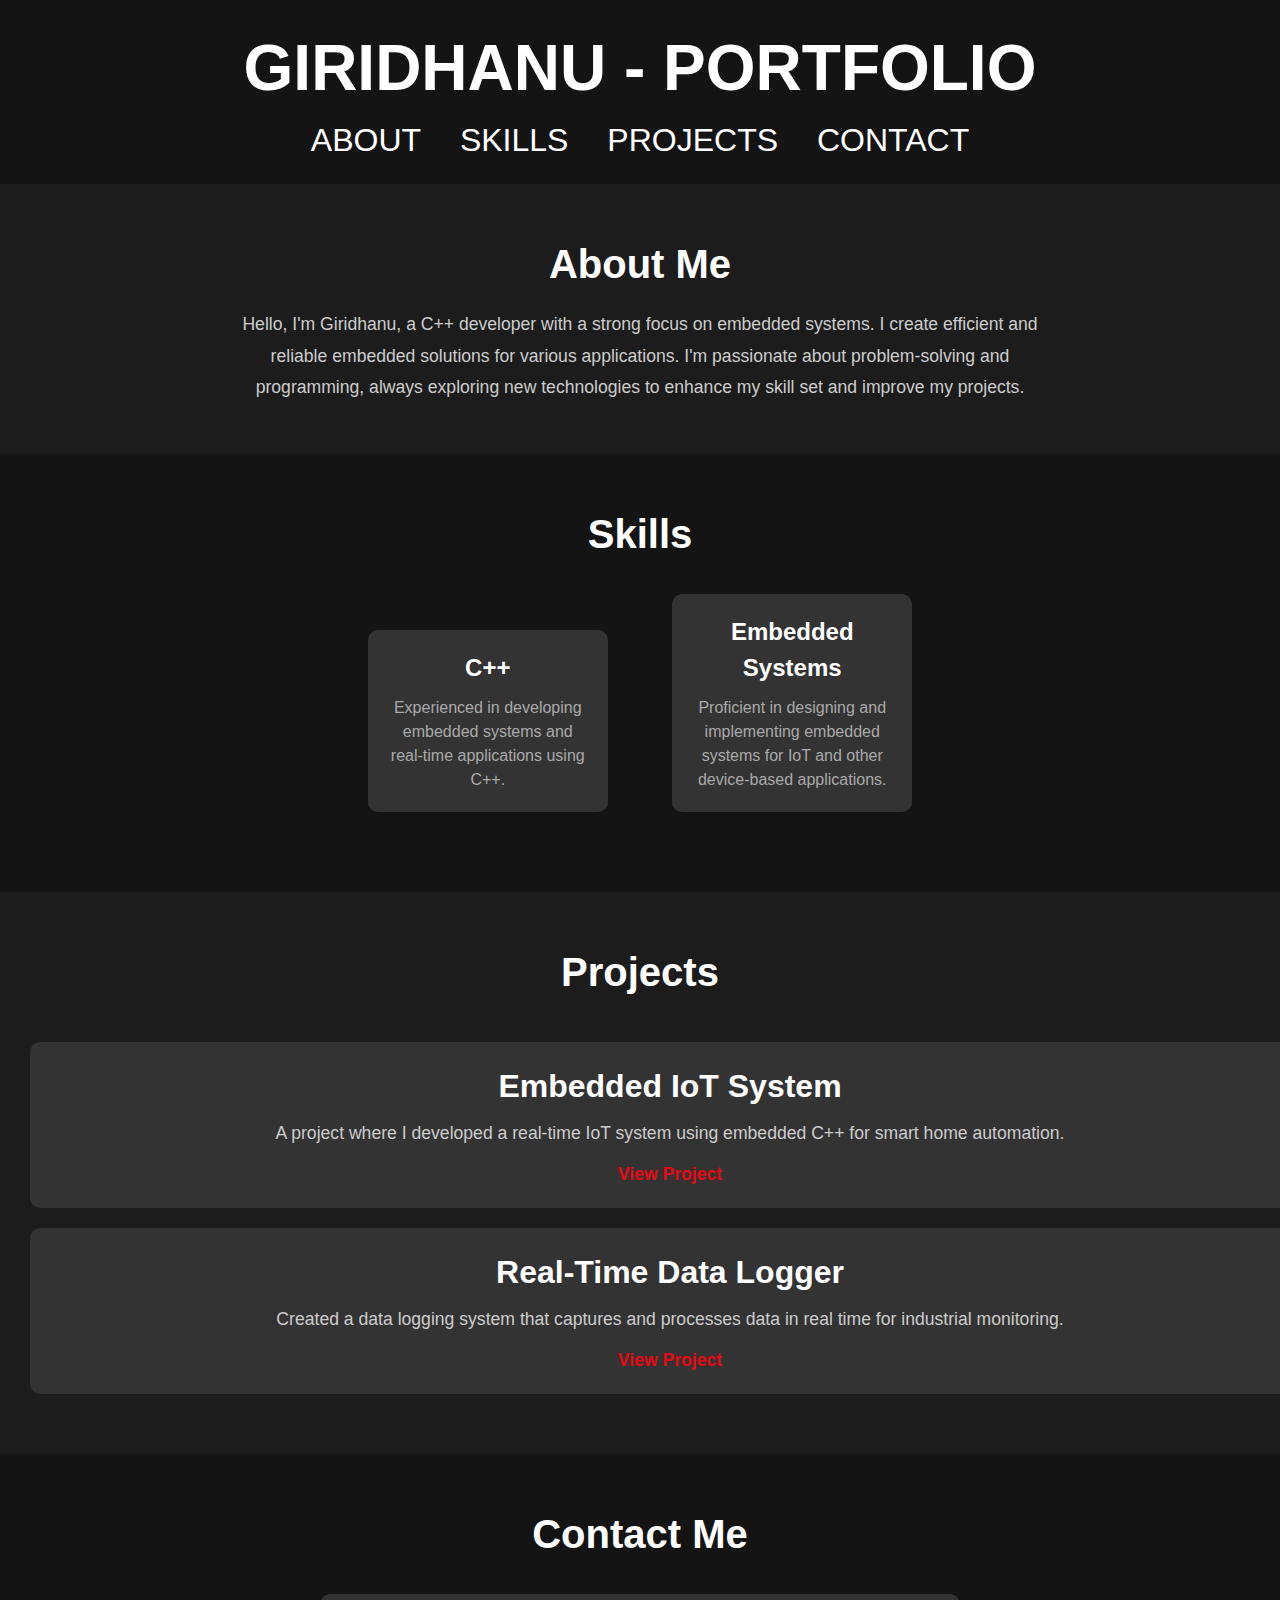
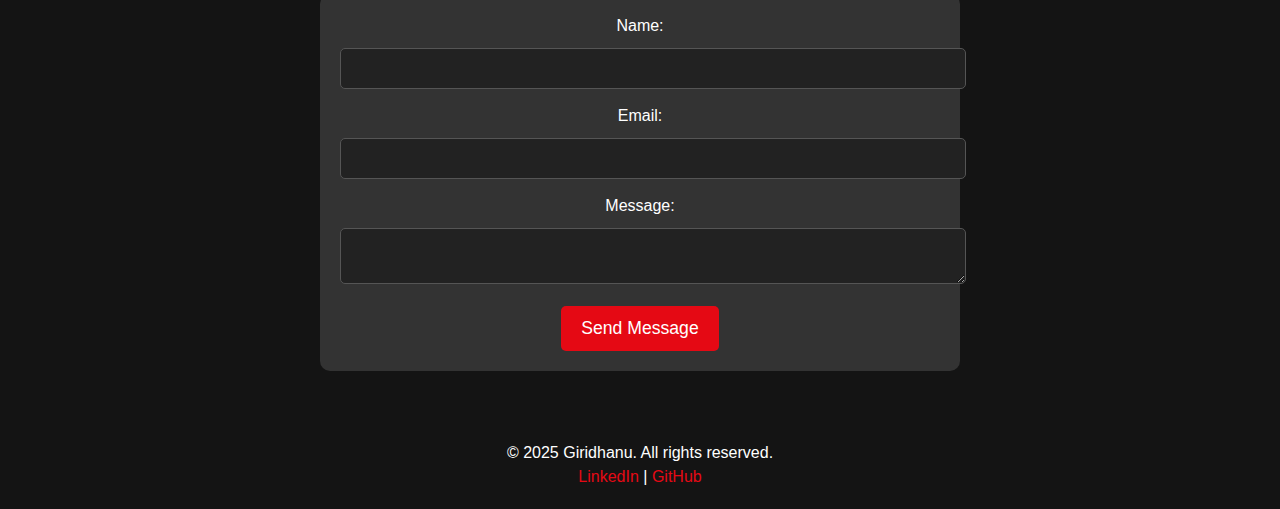
<file: hhh.html>
<!DOCTYPE html>
<html lang="en">
<head>
    <meta charset="UTF-8">
    <meta name="viewport" content="width=device-width, initial-scale=1.0">
    <title>Giridhanu - Portfolio</title>
    <style>
        /* Basic Reset */
        body, h1, h2, h3, p, a, section, footer {
            margin: 0;
            padding: 0;
            box-sizing: border-box;
            font-family: 'Arial', sans-serif;
        }

        body {
            background-color: #141414;
            color: white;
            font-size: 16px;
            line-height: 1.5;
            padding: 0;
            min-height: 100vh;
        }

        header {
            background-color: #141414;
            color: white;
            padding: 20px 0;
            text-align: center;
            font-size: 2rem;
            text-transform: uppercase;
        }

        header a {
            text-decoration: none;
            color: white;
            margin: 0 15px;
        }

        header a:hover {
            text-decoration: underline;
        }

        /* About Section */
        #about {
            padding: 50px 20px;
            background-color: #1c1c1c;
            text-align: center;
        }

        #about h2 {
            font-size: 2.5rem;
            margin-bottom: 15px;
        }

        #about p {
            font-size: 1.1rem;
            color: #ccc;
            max-width: 800px;
            margin: 0 auto;
            line-height: 1.8;
        }

        /* Skills Section */
        #skills {
            padding: 50px 20px;
            background-color: #141414;
            text-align: center;
        }

        #skills h2 {
            font-size: 2.5rem;
            margin-bottom: 30px;
        }

        .skill {
            display: inline-block;
            margin: 0 30px 30px;
            padding: 20px;
            background-color: #333;
            border-radius: 10px;
            width: 200px;
            text-align: center;
        }

        .skill h3 {
            font-size: 1.5rem;
            margin-bottom: 10px;
        }

        .skill p {
            font-size: 1rem;
            color: #aaa;
        }

        /* Projects Section */
        #projects {
            padding: 50px 20px;
            background-color: #1c1c1c;
        }

        #projects h2 {
            font-size: 2.5rem;
            margin-bottom: 30px;
            text-align: center;
        }

        .project {
            display: inline-block;
            width: 100%;
            background-color: #333;
            border-radius: 10px;
            margin: 10px;
            padding: 20px;
            text-align: center;
        }

        .project h3 {
            font-size: 2rem;
            margin-bottom: 10px;
        }

        .project p {
            font-size: 1.1rem;
            color: #ccc;
            margin-bottom: 15px;
        }

        .project a {
            color: #e50914;
            font-weight: bold;
            text-decoration: none;
            font-size: 1.1rem;
        }

        .project a:hover {
            text-decoration: underline;
        }

        /* Contact Section */
        #contact {
            padding: 50px 20px;
            background-color: #141414;
            text-align: center;
        }

        #contact h2 {
            font-size: 2.5rem;
            margin-bottom: 30px;
        }

        form {
            max-width: 600px;
            margin: 0 auto;
            background-color: #333;
            padding: 20px;
            border-radius: 10px;
        }

        form label {
            font-size: 1rem;
            margin-bottom: 10px;
            display: block;
        }

        form input, form textarea {
            width: 100%;
            padding: 12px;
            margin-bottom: 15px;
            border-radius: 5px;
            border: 1px solid #555;
            background-color: #222;
            color: white;
        }

        form button {
            padding: 12px 20px;
            background-color: #e50914;
            color: white;
            font-size: 1.1rem;
            border: none;
            cursor: pointer;
            border-radius: 5px;
        }

        form button:hover {
            background-color: #b40611;
        }

        /* Footer */
        footer {
            padding: 20px 0;
            background-color: #141414;
            color: white;
            text-align: center;
        }

        footer a {
            color: #e50914;
            text-decoration: none;
        }

        footer a:hover {
            text-decoration: underline;
        }

        /* Media Queries */
        @media screen and (max-width: 768px) {
            .skill {
                width: 45%;
                margin: 15px 0;
            }

            .project {
                width: 100%;
            }

            form {
                width: 100%;
            }
        }
    </style>
</head>
<body>

    <header>
        <h1>Giridhanu - Portfolio</h1>
        <nav>
            <a href="#about">About</a>
            <a href="#skills">Skills</a>
            <a href="#projects">Projects</a>
            <a href="#contact">Contact</a>
        </nav>
    </header>

    <section id="about">
        <h2>About Me</h2>
        <p>Hello, I'm Giridhanu, a C++ developer with a strong focus on embedded systems. I create efficient and reliable embedded solutions for various applications. I'm passionate about problem-solving and programming, always exploring new technologies to enhance my skill set and improve my projects.</p>
    </section>

    <section id="skills">
        <h2>Skills</h2>
        <div class="skill">
            <h3>C++</h3>
            <p>Experienced in developing embedded systems and real-time applications using C++.</p>
        </div>
        <div class="skill">
            <h3>Embedded Systems</h3>
            <p>Proficient in designing and implementing embedded systems for IoT and other device-based applications.</p>
        </div>
    </section>

    <section id="projects">
        <h2>Projects</h2>
        <div class="project">
            <h3>Embedded IoT System</h3>
            <p>A project where I developed a real-time IoT system using embedded C++ for smart home automation.</p>
            <a href="#">View Project</a>
        </div>
        <div class="project">
            <h3>Real-Time Data Logger</h3>
            <p>Created a data logging system that captures and processes data in real time for industrial monitoring.</p>
            <a href="#">View Project</a>
        </div>
    </section>

    <section id="contact">
        <h2>Contact Me</h2>
        <form>
            <label for="name">Name:</label>
            <input type="text" id="name" name="name" required>

            <label for="email">Email:</label>
            <input type="email" id="email" name="email" required>

            <label for="message">Message:</label>
            <textarea id="message" name="message" required></textarea>

            <button type="submit">Send Message</button>
        </form>
    </section>

    <footer>
        <p>&copy; 2025 Giridhanu. All rights reserved.</p>
        <div>
            <a href="https://www.linkedin.com/in/giridhanu">LinkedIn</a> | 
            <a href="https://github.com/giridhanu">GitHub</a>
        </div>
    </footer>

</body>
</html>
</file>
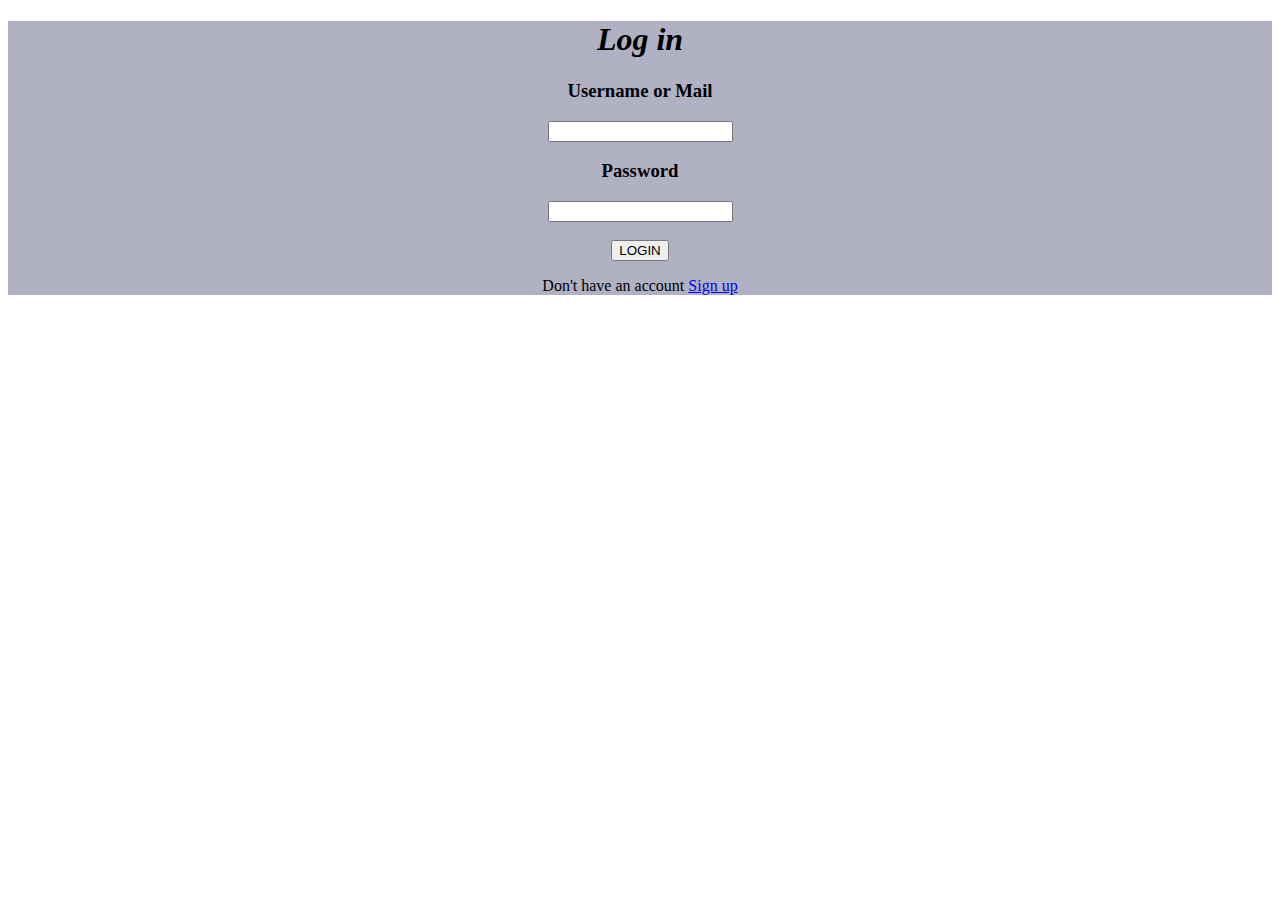
<file: login.html>
<!DOCTYPE html>
<html lang="en">
<head>
    <meta charset="UTF-8">
    <meta name="viewport" content="width=device-width, initial-scale=1.0">
    <link rel="stylesheet" href="./sign1.css" />
    <title>Document</title>
    <script src="script.js"></script>
</head>
<body>
    <form>
        <center class="p1">
            <h1><i>Log in</i></h1>
            <label for="logg"><h3>Username or Mail</h3></label>
            <input type="text" id="logg" name="logg" required>
            <label for="passs"><h3>Password</h3></label>
            <input type="password" id="passs" name="passs" required><br><br>
            <input type="submit" value="LOGIN">
            <p id="error"></p>
            <P>Don't have an account <a href="sign.html">Sign up</a></P>
        </center>
    </form>
</body>
</html>
</file>
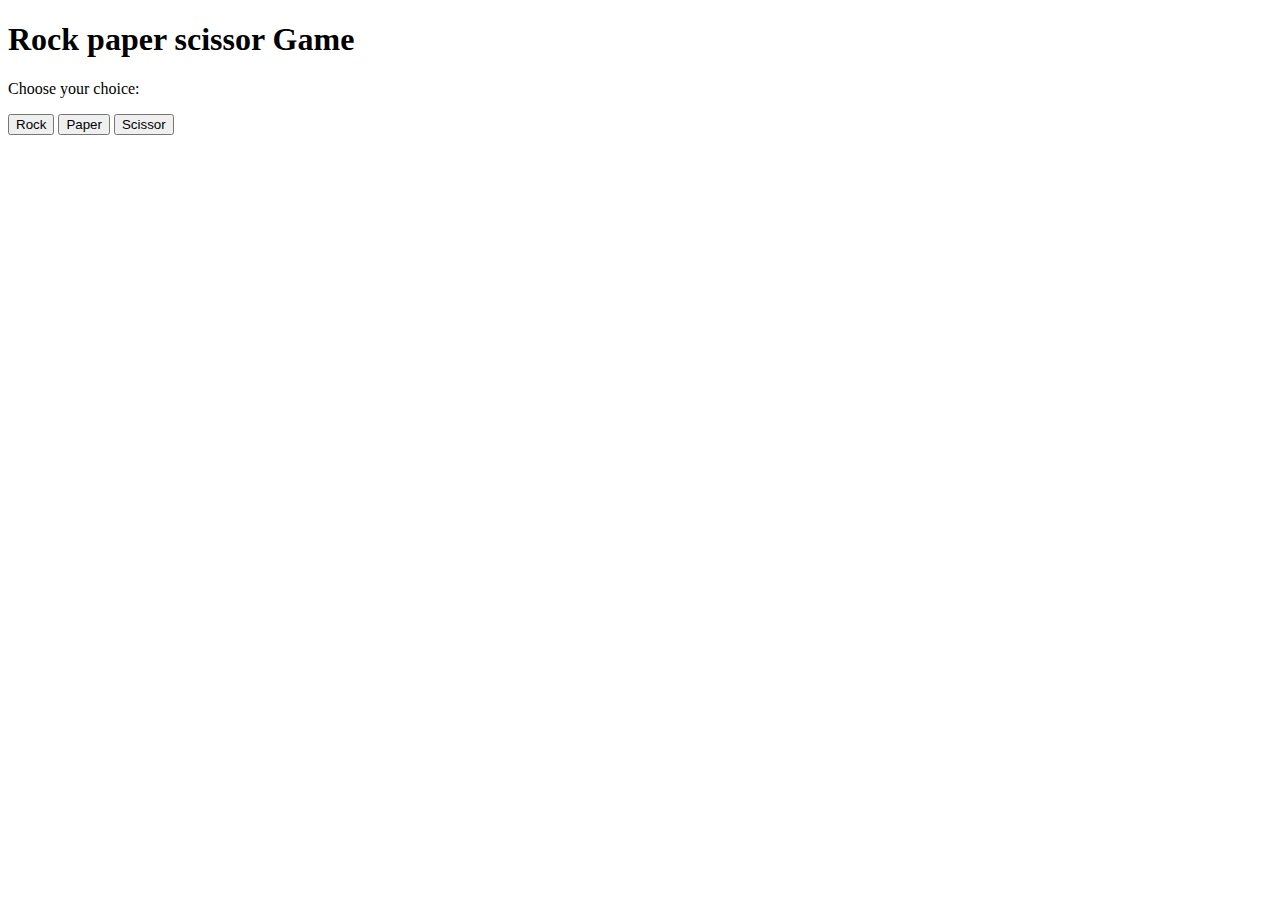
<file: obj.html>
<!DOCTYPE html>
<html lang="en">
<head>
    <meta charset="UTF-8">
    <meta name="viewport" content="width=<device-width>, initial-scale=1.0">
    <title>Document</title>
</head>
<body>
    <div class="container">
        <h1>Rock paper scissor Game</h1>
        <p>Choose your choice:</p>
        <button class="btn" onclick="play('Rock')">Rock</button>
        <button class="btn" onclick="play('Paper')">Paper</button>
        <button class="btn" onclick="play('Scissor')">Scissor</button>
        <p id="result"></p>
        <script>
            const arr=["Rock","Paper","scissor"]
            const computerchoice=arr[Math.floor(Math.random()*arr.length)]
            function play(userchoice)
            {
                let result=computerchoice==userchoice?"it draw":
                ((computerchoice=="Rock"&&userchoice=="Paper")||
                (computerchoice=="Paper"&&userchoice=="Scissor")||
                (computerchoice=="Scissor"&&userchoice=="Rock"))?"You won":"you lost the match"
                document.getElementById("result").innerText=result
            }
        </script>
    </div>
</body>
</html>
</file>
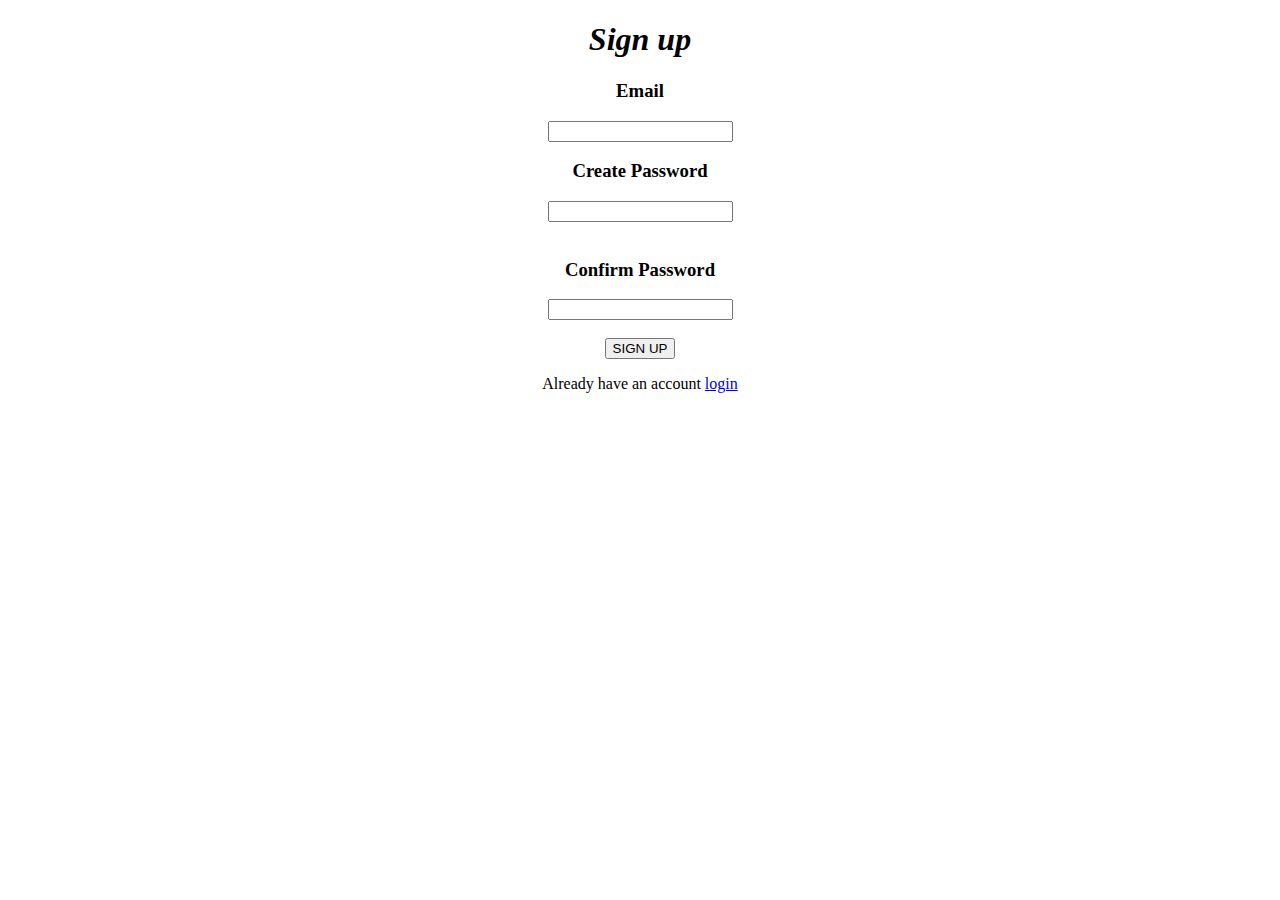
<file: sign.html>
<!DOCTYPE html>
<html lang="en">
<head>
    <meta charset="UTF-8">
    <meta name="viewport" content="width=device-width, initial-scale=1.0">
    <title>Document</title>
</head>
<body>
    <form>
        <center>
            <h1><i>Sign up</i></h1>
            <label for="logg"><h3>Email</h3></label>
            <input type="text" id="logg" name="logg"required>
            <label for="passs"><h3>Create Password</h3></label>
            <input type="text" id="passs" name="passs"required><br><br>
            <label for="haii"><h3>Confirm Password</h3></label>
            <input type="text" id="haii"name="haii" required><br><br>
            <input type="submit" value="SIGN UP">
            <P>Already have an account <a href="login.html">login</a></P>
        </center>
    </form>
</body>
</html>
</file>
<file: sign1.css>
.p1
{
    background-color: rgb(177, 177, 196);
}
</file>
